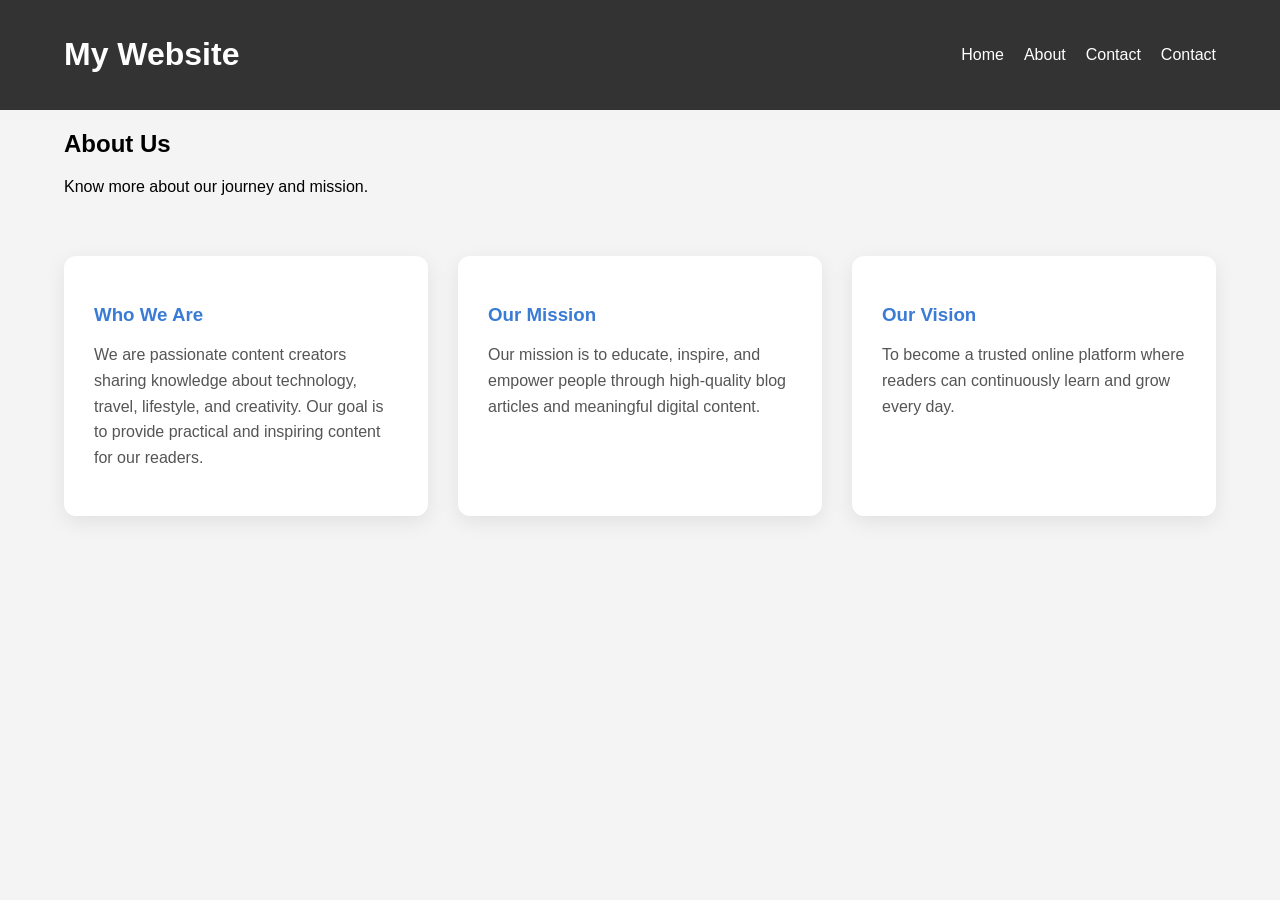
<file: about.html>
<!DOCTYPE html>
<html>
<head>
  <title>About</title>
  <link rel="stylesheet" href="style.css">
</head>
<body>

<header>
  <div class="container nav">
    <h1>My Website</h1>
    <ul>
      <li><a href="index.html">Home</a></li>
      <li><a href="about.html">About</a></li>
      <li><a href="contact.html">Contact</a></li>
      <li><a href="blog.html">Contact</a></li>
    </ul>
  </div>
</header>

<section class="container content">
  <h2>About Us</h2>
  <p>Know more about our journey and mission.</p>
</section>

<section class="about-section container">

  <div class="about-card">
    <h3>Who We Are</h3>
    <p>
      We are passionate content creators sharing knowledge about technology,
      travel, lifestyle, and creativity. Our goal is to provide practical
      and inspiring content for our readers.
    </p>
  </div>

  <div class="about-card">
    <h3>Our Mission</h3>
    <p>
      Our mission is to educate, inspire, and empower people through
      high-quality blog articles and meaningful digital content.
    </p>
  </div>

  <div class="about-card">
    <h3>Our Vision</h3>
    <p>
      To become a trusted online platform where readers can continuously
      learn and grow every day.
    </p>
  </div>

</section>
<script src="script.js"></script>
</body>
</html>
</file>
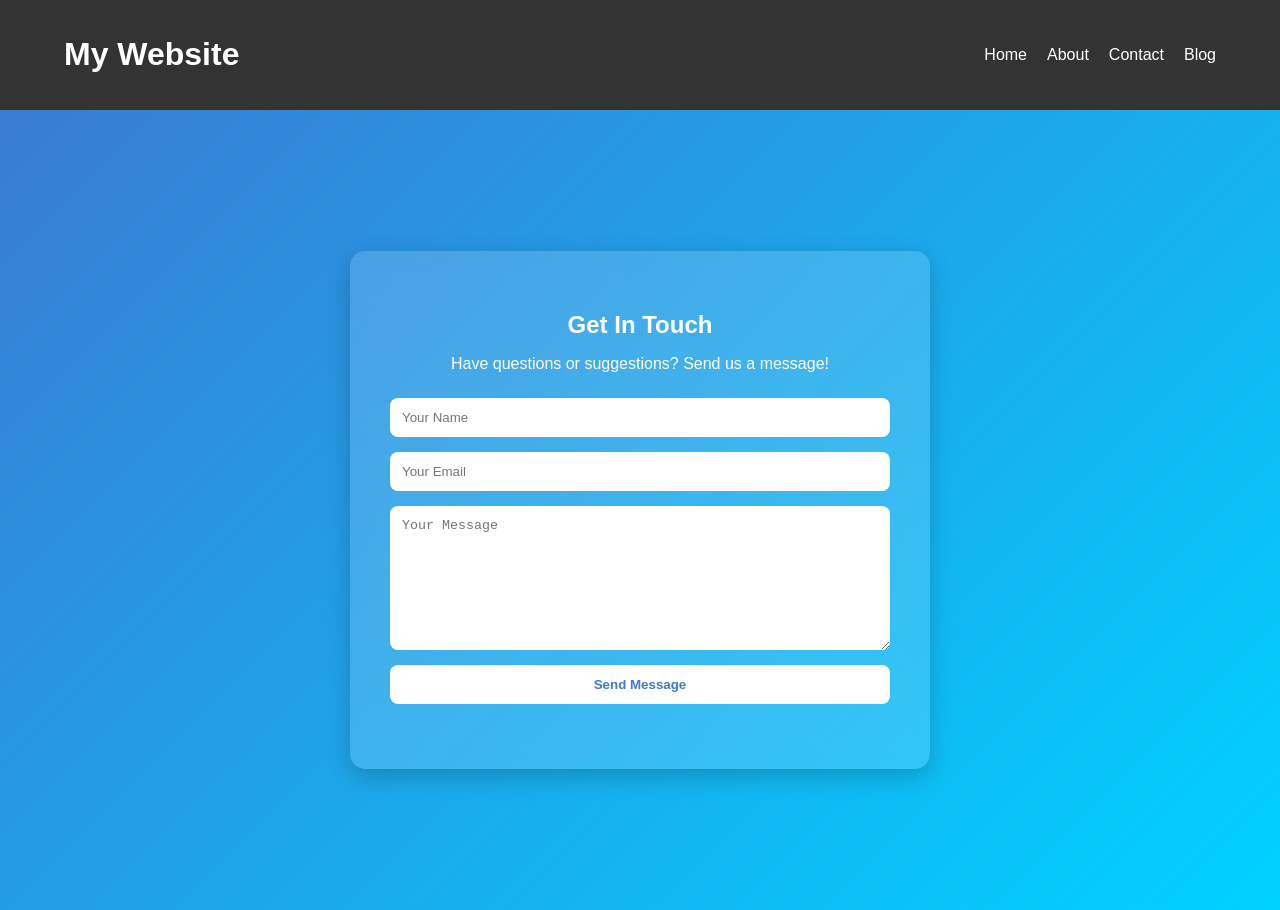
<file: contact.html>
<!DOCTYPE html>
<html>
<head>
  <title>Contact</title>
  <link rel="stylesheet" href="style.css">
</head>
<body>

<header>
  <div class="container nav">
    <h1>My Website</h1>
    <ul>
      <li><a href="index.html">Home</a></li>
      <li><a href="about.html">About</a></li>
      <li><a href="contact.html">Contact</a></li>
      <li><a href="blog.html">Blog</a></li>
    </ul>
  </div>
</header>

<section class="contact-section">

  <div class="contact-card">
    <h2>Get In Touch</h2>
    <p>Have questions or suggestions? Send us a message!</p>

    <form id="contactForm">
      <input type="text" id="name" placeholder="Your Name" required>
      <input type="email" id="email" placeholder="Your Email" required>
      <textarea id="message" placeholder="Your Message" required></textarea>
      <button type="submit">Send Message</button>
    </form>

    <p id="successMsg"></p>
  </div>

</section>
<script src="script.js"></script>

</body>
</html>
</file>
<file: style.css>
body {
  margin: 0;
  font-family: Arial, sans-serif;
  background: #f4f4f4;
}

.container {
  width: 90%;
  max-width: 1200px;
  margin: auto;
}

header {
  background: #333;
  padding: 15px 0;
}

.nav {
  display: flex;
  justify-content: space-between;
  align-items: center;
}

.nav h1 {
  color: white;
}

.nav ul {
  display: flex;
  gap: 20px;
  list-style: none;
}

.nav ul li a {
  color: white;
  text-decoration: none;
}

.hero {
  text-align: center;
  padding: 60px 20px;
  background: linear-gradient(to right, #3a7bd5, #3a6073);
  color: white;
}

.blogs {
  display: grid;
  grid-template-columns: repeat(3, 1fr);
  gap: 20px;
  margin: 50px auto;
}

.card {
  background: white;
  padding: 15px;
  border-radius: 8px;
  box-shadow: 0 4px 10px rgba(0,0,0,0.1);
}

.card img {
  width: 100%;
  border-radius: 8px;
}

.card button {
  margin-top: 10px;
  padding: 8px 12px;
  background: #3a7bd5;
  color: white;
  border: none;
  border-radius: 5px;
  cursor: pointer;
}

/* Tablet */
@media (max-width:1024px){
  .blogs{
    grid-template-columns: repeat(2,1fr);
  }
}

/* Mobile */
@media (max-width:768px){
  .blogs{
    grid-template-columns:1fr;
  }
}

/* CONTACT PAGE STYLING */

.contact-section {
  min-height: 80vh;
  display: flex;
  justify-content: center;
  align-items: center;
  background: linear-gradient(135deg, #3a7bd5, #00d2ff);
  padding: 40px 20px;
}

.contact-card {
  background: rgba(255, 255, 255, 0.15);
  backdrop-filter: blur(12px);
  padding: 40px;
  border-radius: 15px;
  width: 100%;
  max-width: 500px;
  text-align: center;
  color: white;
  box-shadow: 0 8px 25px rgba(0,0,0,0.2);
}

.contact-card h2 {
  margin-bottom: 10px;
}

.contact-card p {
  margin-bottom: 25px;
}

.contact-card form {
  display: flex;
  flex-direction: column;
  gap: 15px;
}

.contact-card input,
.contact-card textarea {
  padding: 12px;
  border-radius: 8px;
  border: none;
  outline: none;
}

.contact-card textarea {
  height: 120px;
}

.contact-card button {
  padding: 12px;
  border-radius: 8px;
  border: none;
  background: #ffffff;
  color: #3a7bd5;
  font-weight: bold;
  cursor: pointer;
  transition: 0.3s ease;
}

.contact-card button:hover {
  background: #3a7bd5;
  color: white;
  transform: scale(1.05);
}

#successMsg {
  margin-top: 15px;
  color: #fff;
  font-weight: bold;
}
/* ABOUT PAGE STYLING */

.about-section {
  display: grid;
  grid-template-columns: repeat(3, 1fr);
  gap: 30px;
  margin: 60px auto;
}

.about-card {
  background: white;
  padding: 30px;
  border-radius: 12px;
  box-shadow: 0 6px 20px rgba(0,0,0,0.08);
  transition: 0.3s ease;
}

.about-card h3 {
  margin-bottom: 15px;
  color: #3a7bd5;
}

.about-card p {
  color: #555;
  line-height: 1.6;
}

.about-card:hover {
  transform: translateY(-8px);
  box-shadow: 0 12px 25px rgba(0,0,0,0.15);
}

/* Responsive */
@media (max-width:1024px){
  .about-section{
    grid-template-columns: repeat(2,1fr);
  }
}

@media (max-width:768px){
  .about-section{
    grid-template-columns:1fr;
  }
}
</file>
